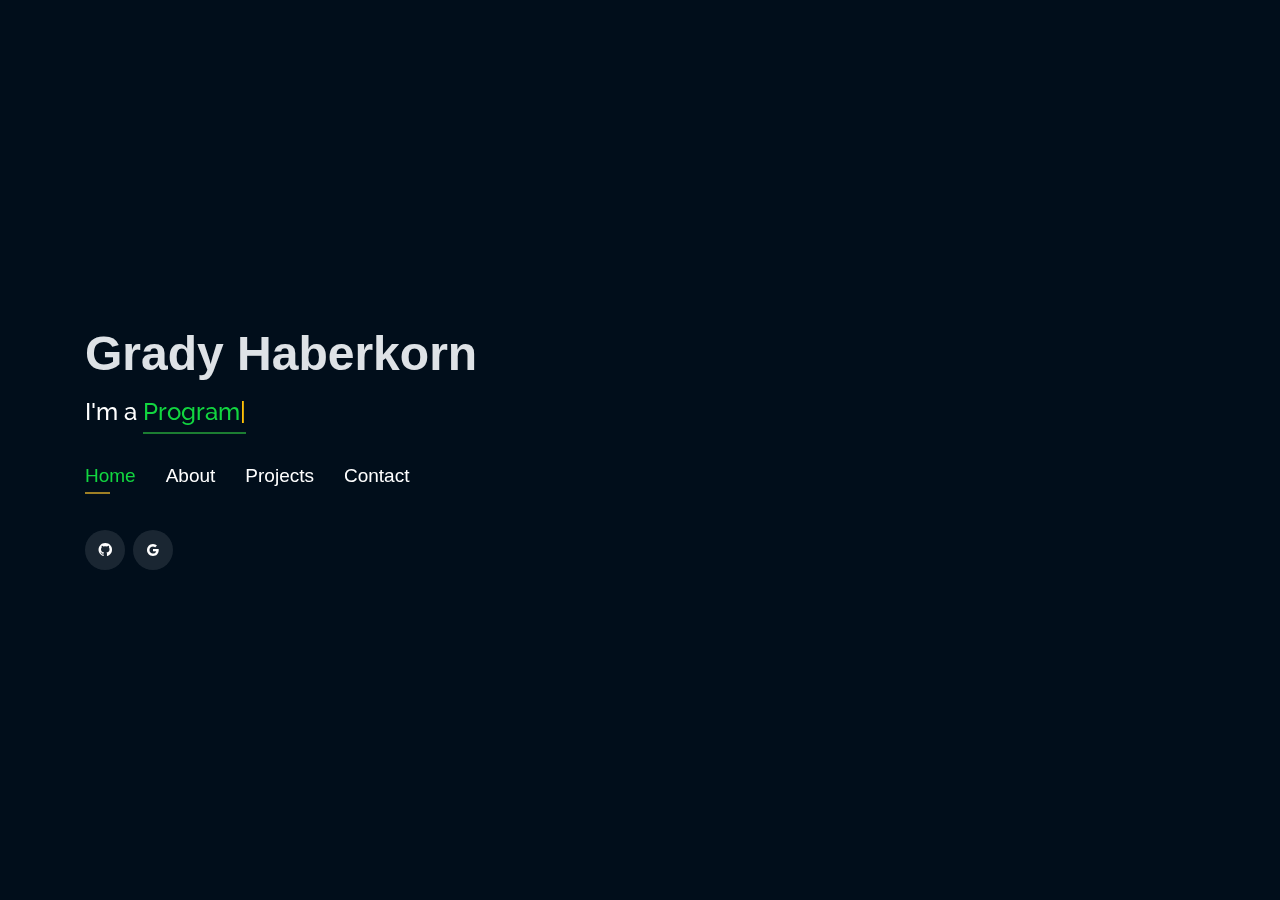
<file: index.html>
<!DOCTYPE html>
<html lang="en">

<head>
  <script>(function(w,d,s,l,i){w[l]=w[l]||[];w[l].push({'gtm.start':
  new Date().getTime(),event:'gtm.js'});var f=d.getElementsByTagName(s)[0],
  j=d.createElement(s),dl=l!='dataLayer'?'&l='+l:'';j.async=true;j.src=
  'https://www.googletagmanager.com/gtm.js?id='+i+dl;f.parentNode.insertBefore(j,f);
  })(window,document,'script','dataLayer','GTM-5BB8W2X');</script>
  <link rel="icon" type="image/png" href="assets/img/project/android-chrome-192x192.png">
  <meta charset="utf-8">
  <meta content="width=device-width, initial-scale=1.0" name="viewport">

  <title>Grady Haberkorn</title>
  <meta content="" name="descriptison">
  <meta content="" name="keywords">

  <link href="https://fonts.googleapis.com/css?family=Open+Sans:300,300i,400,400i,600,600i,700,700i|Raleway:300,300i,400,400i,500,500i,600,600i,700,700i" rel="stylesheet">

  <link href="assets/vendor/bootstrap/css/bootstrap.min.css" rel="stylesheet">
  <link href="assets/vendor/icofont/icofont.min.css" rel="stylesheet">
  <link href="assets/vendor/remixicon/remixicon.css" rel="stylesheet">
  <link href="assets/vendor/owl.carousel/assets/owl.carousel.min.css" rel="stylesheet">
  <link href="assets/vendor/boxicons/css/boxicons.min.css" rel="stylesheet">
  <link href="assets/vendor/venobox/venobox.css" rel="stylesheet">

  <link href="assets/css/style.css" rel="stylesheet">

  <script async src="https://www.googletagmanager.com/gtag/js?id=UA-169007209-3"></script>
  <script>
    window.dataLayer = window.dataLayer || [];
    function gtag(){dataLayer.push(arguments);}
    gtag('js', new Date());

    gtag('config', 'UA-169007209-3');
  </script>
</head>

<body>
  
  <header id="header" class="header-tops">

    <div class="container">

      <h1><a href="index.html">Grady Haberkorn</a></h1>
      <h2 style="color:#fff">I'm a <span class="typing" style="color:#12D640"></span></h2>
      <nav class="nav-menu d-none d-lg-block">
        <ul>
          <li class="active"><a href="#header"> <span>Home</span></a></li>
          <li><a href="#about"><span>About</span></a></li>
          <li><a href="#portfolio"> <span>Projects</span></a></li>
          <li><a href="#contacts"> <span>Contact</span></a></li>
        </ul>
      </nav>

      <div class="social-links">
          <a href="https://github.com/ghaberkorn" target="_blank" class="github"><i class="bx bxl-github"></i></a>
          <a href="mailto:grady@gradyhaberkorn.com" target="_blank" class="google"><i class="bx bxl-google"></i></a>
      </div>

    </div>
  </header>

  <section id="about" class="about">

    <div class="about-me container">

      <div class="section-title">
        <h2>About</h2>
      </div>

      <div class="row">
        <div class="col-lg-4" data-aos="fade-right">
          <img src="assets/img/IMG_0427-removebg-preview.png" class="img-fluid" alt="">
        </div>
        <div class="col-lg-8 pt-4 pt-lg-0 content" data-aos="fade-left">
          <p>Grady Haberkorn is a passionate and innovative software developer with a knack for creating impactful solutions. As the winner of the Trinity HackTrin, Grady demonstrated exceptional problem-solving skills and technical prowess. He is the creator of CodeShare, a collaborative platform that enables real-time code sharing and editing, showcasing his ability to build tools that enhance productivity and foster collaboration. With a strong foundation in programming and a drive to constantly learn, Grady is dedicated to crafting user-centric applications and exploring new opportunities in the tech world.
          </p>
          <div class="row">
            <div class="col-lg-6">
              <ul>
                <li><i class="icofont-rounded-right"></i> <strong>How long I've been coding for:    </strong> 6+ years</li>
              </ul>
            </div>
            <div class="col-lg-6">
              <ul>
                <li><i class="icofont-rounded-right"></i> <strong>City:</strong> New York, NY</li>
                <li><i class="icofont-rounded-right"></i> <strong>Email:</strong> gradyhaberkorn6@gmail.com</li>
              </ul>
            </div>
          </div>
        </div>
      </div>

    </div>

    <div class="interests container">

      <div class="section-title">
        <h2>Interests</h2>
      </div>

      <div class="row">
        <div class="col-lg-3 col-md-4">
          <div class="icon-box">
            <i class="ri-global-line" style="color: #ffbb2c;"></i>
            <h3>Software Development</h3>
          </div>
        </div>
        <div class="col-lg-3 col-md-4 mt-4 mt-md-0">
          <div class="icon-box">
            <i class="ri-database-2-line" style="color: #5578ff;"></i>
            <h3>Robotics</h3>
          </div>
        </div>
        <div class="col-lg-3 col-md-4 mt-4 mt-md-0">
          <div class="icon-box">
            <i class="ri-camera-3-line" style="color: #e80368;"></i>
            <h3>Editing</h3>
          </div>
        </div>
        <div class="col-lg-3 col-md-4 mt-4 mt-lg-0">
          <div class="icon-box">
            <i class="ri-english-input" style="color: #1c7d32;"></i>
            <h3>Machine Learning</h3>
          </div>
        </div>
        <div class="col-lg-3 col-md-4 mt-4">
          <div class="icon-box">
            <i class="ri-code-s-slash-fill" style="color: #28a745;"></i>
            <h3>Software Engineering</h3>
          </div>
        </div>
        <div class="col-lg-3 col-md-4 mt-4">
          <div class="icon-box">
            <i class="ri-bar-chart-box-line" style="color: #f1081f;"></i>
            <h3>Backend Development</h3>
          </div>
        </div>
        <div class="col-lg-3 col-md-4 mt-4">
          <div class="icon-box">
            <i class="ri-file-list-3-line" style="color: #47aeff;"></i>
            <h3>Algorithms</h3>
          </div>
        </div>
      </div>

    </div>
  </section>

  <section id="portfolio" class="portfolio">
    <div class="container">

      <div class="section-title">
        <h2>Projects</h2>
      </div>

      <div class="row">
        <div class="col-lg-12 d-flex justify-content-center">
        </div>
      </div>

      <div class="row portfolio-container">

        <div class="col-lg-4 col-md-6 portfolio-item filter-app">
          <center><h4>Code Share</h4></center>
          <div class="portfolio-wrap">
            <img src="assets/img/project/twitteranalysis.jpg" class="img-fluid" alt="">
            <div class="portfolio-info">
              
              <div class="portfolio-links">
                <a href="projects/twitteranalysis.html" data-gall="portfolioDetailsGallery" data-vbtype="iframe" class="venobox" title="Project Details"><i class="bx bx-info-circle"></i></a>
              </div>
            </div>
          </div>
        </div>

        <div class="col-lg-4 col-md-6 portfolio-item filter-app">
          <center><h4>Capture Now PT</h4></center>
          <div class="portfolio-wrap">
            <img src="assets/img/project/iras.jpeg" class="img-fluid" alt="">
            <div class="portfolio-info">
              
              <div class="portfolio-links">
                <a href="projects/iras.html" data-gall="portfolioDetailsGallery" data-vbtype="iframe" class="venobox" title="Project Details"><i class="bx bx-info-circle"></i></a>
              </div>
            </div>
          </div>
        </div>

        <div class="col-lg-4 col-md-6 portfolio-item filter-app">
          <center><h4>App store link</h4></center>
          <div class="portfolio-wrap">
            <img src="assets/img/project/musicplayer.jpg" class="img-fluid" alt="">
            <div class="portfolio-info">
              
              <div class="portfolio-links">
                <a href="projects/musicplayer.html" data-gall="portfolioDetailsGallery" data-vbtype="iframe" class="venobox" title="Project Details"><i class="bx bx-info-circle"></i></a>
              </div>
            </div>
          </div>
        </div>

        <div class="col-lg-4 col-md-6 portfolio-item filter-app">
          <center><h4>Team Dutchmen FTC</h4></center>
          <div class="portfolio-wrap">
            <img src="assets/img/project/recommender.jpg" class="img-fluid" alt="">
            <div class="portfolio-info">
              
              <div class="portfolio-links">
                <a href="projects/recommender.html" data-gall="portfolioDetailsGallery" data-vbtype="iframe" class="venobox" title="Project Details"><i class="bx bx-info-circle"></i></a>
              </div>
            </div>
          </div>
        </div>

      </div>
    </div>
  </section>

  

  <section id="contacts" class="contact">
    <div class="container">

      <div class="section-title">
        <h2>Contact</h2>
      </div>

      <div class="row mt-2">

        <div class="col-md-6 d-flex align-items-stretch">
          <div class="info-box">
            <i class="bx bx-map"></i>
            <h3>My Address</h3>
            <p>New York, NY</p>
          </div>
        </div>

        <div class="col-md-6 mt-4 mt-md-0 d-flex align-items-stretch">
          <div class="info-box">
            <i class="bx bx-share-alt"></i>
            <h3>Social Profiles</h3>
            <div class="social-links">
              <a href="https://www.github.com/ghaberkorn" target="_blank" class="github"><i class="bx bxl-github"></i></a>
              <a href="mailto:grady@gradyhaberkorn.com" target="_blank" class="google"><i class="bx bxl-google"></i></a>
            </div>
          </div>
        </div>

        <div class="col-md-6 mt-4 d-flex align-items-stretch">
          <div class="info-box">
            <i class="bx bx-envelope"></i>
            <h3>Email</h3>
            <p>grady@gradyhaberkorn.com</p>
          </div>
        </div>
        <div class="col-md-6 mt-4 d-flex align-items-stretch">
          <div class="info-box">
            <i class="bx bx-phone-call"></i>
            <h3>Contact</h3>
            <p>+1 845-667-6771</p>
          </div>
        </div>
      </div>
    </div>
  </section>

  <script src="assets/vendor/jquery/jquery.min.js"></script>
  <script src="assets/vendor/bootstrap/js/bootstrap.bundle.min.js"></script>
  <script src="assets/vendor/jquery.easing/jquery.easing.min.js"></script>
  <script src="assets/vendor/php-email-form/validate.js"></script>
  <script src="assets/vendor/waypoints/jquery.waypoints.min.js"></script>
  <script src="assets/vendor/counterup/counterup.min.js"></script>
  <script src="assets/vendor/owl.carousel/owl.carousel.min.js"></script>
  <script src="assets/vendor/isotope-layout/isotope.pkgd.min.js"></script>
  <script src="assets/vendor/venobox/venobox.min.js"></script>
  <script src="assets/vendor/typed.js/typed.min.js"></script>
  <script type="text/javascript">
    var typed = new Typed('.typing',{
      strings: ["Programmer", "Developer", "Engineer"],
      loop: true,
      typeSpeed: 65,
      backSpeed: 65
    });
  </script>

  <script src="assets/js/main.js"></script>

</body>

</html>
</file>
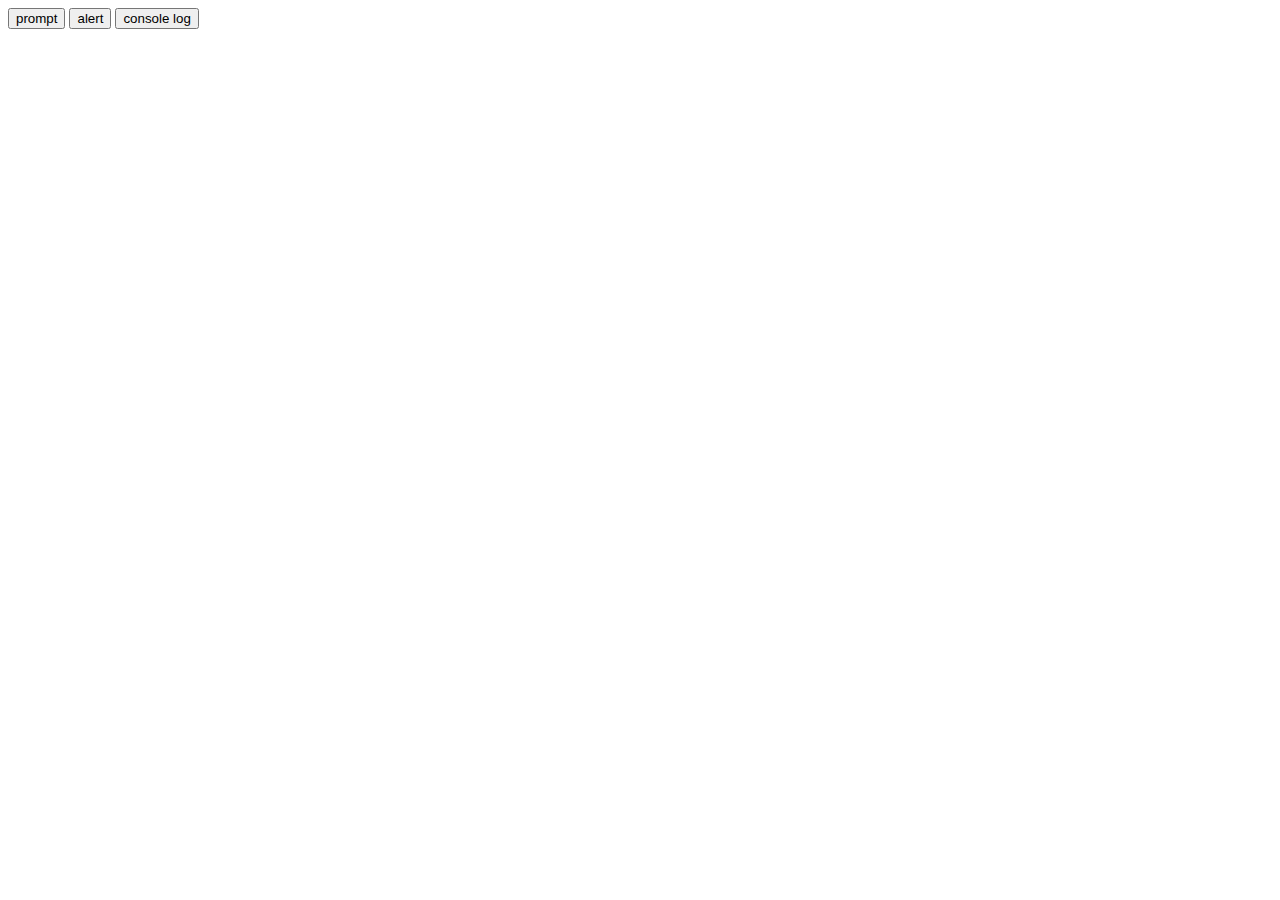
<file: example.html>
<!doctype html>
<html>
  <head>
    <meta charset="utf-8">
    <title>Barebones</title>
  </head>
  <body>
    <button onclick="prompt('prompt')">prompt</button>
    <button onclick="alert('alert')">alert</button>
    <button onclick="console.log('console log')">console log</button>
  </body>
</html>
</file>
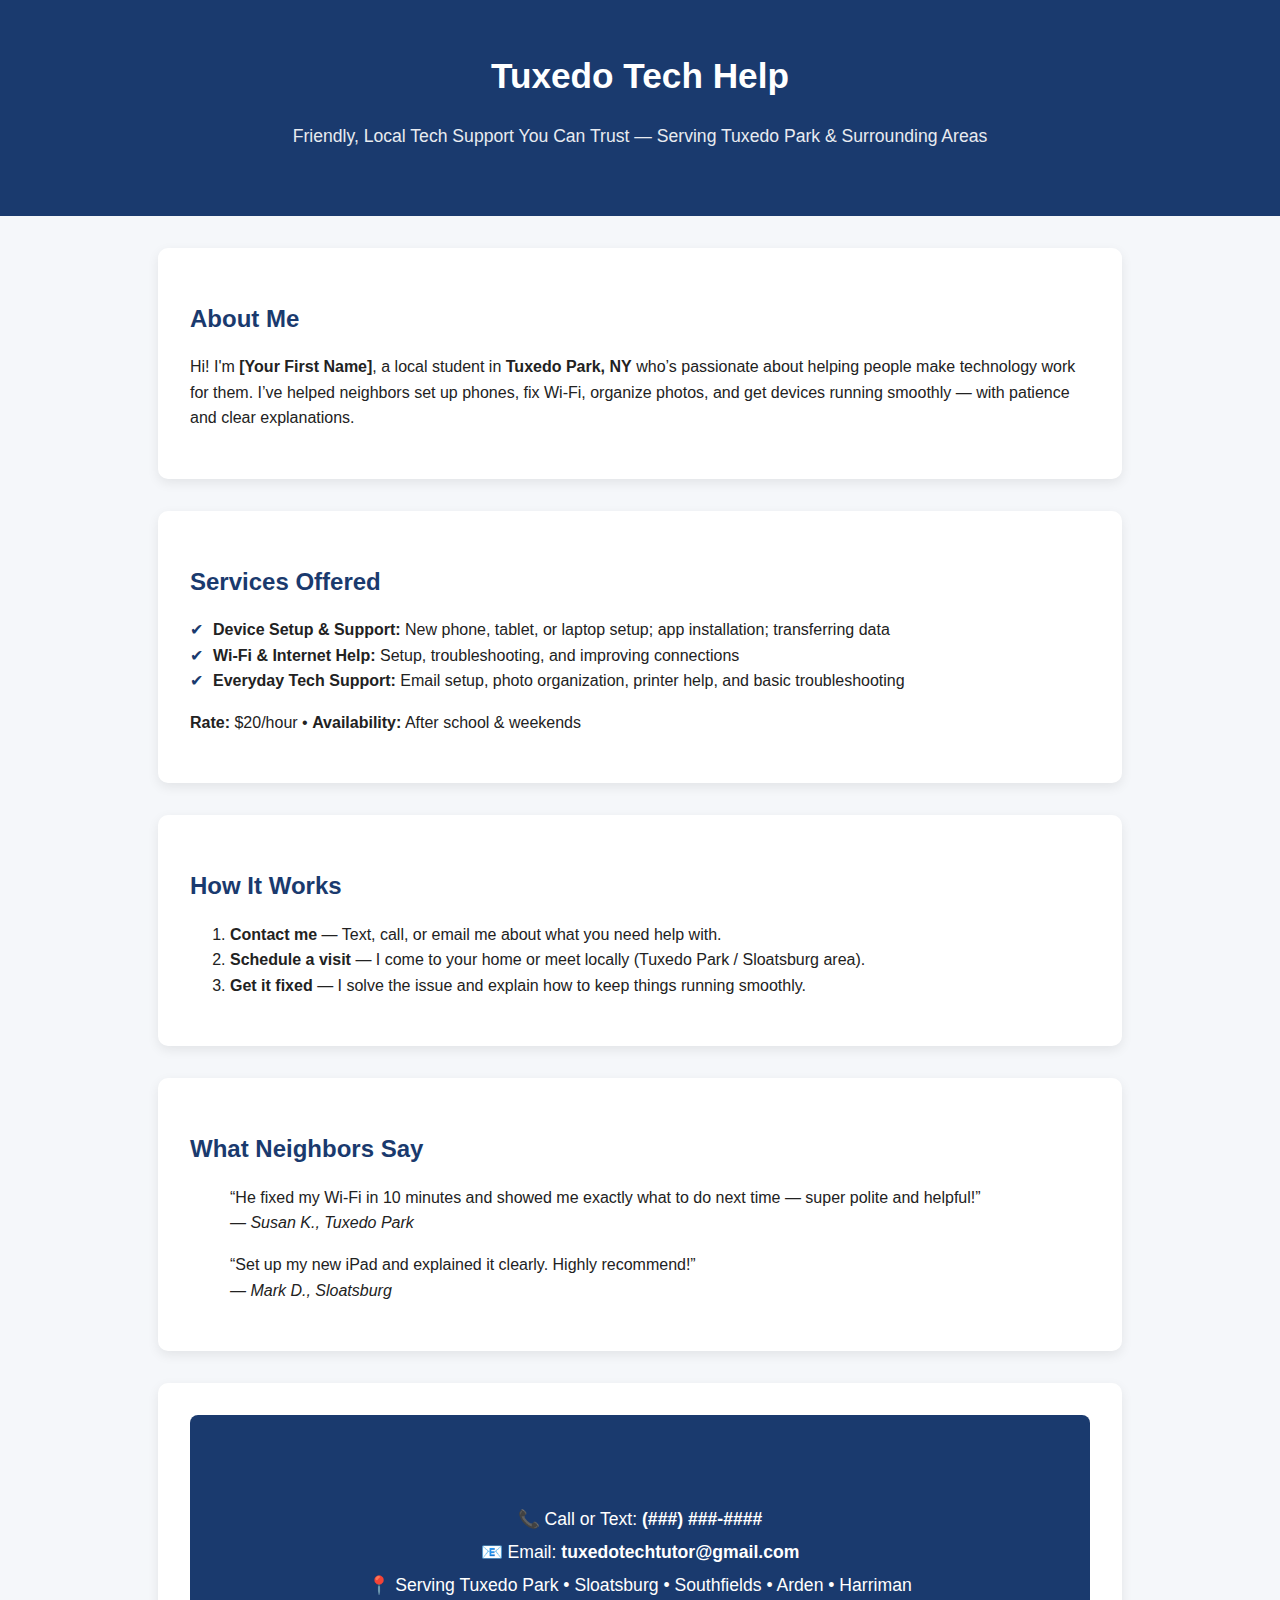
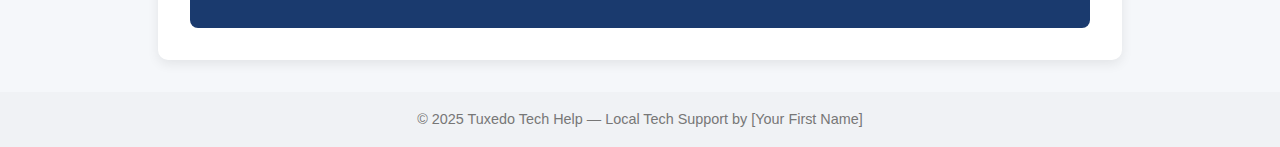
<file: tech.html>
<!DOCTYPE html>
<html lang="en">
<head>
  <meta charset="UTF-8">
  <meta name="viewport" content="width=device-width, initial-scale=1.0">
  <title>Tuxedo Tech Help | Local Tech Support in Tuxedo Park, NY</title>
  <style>
    body {
      font-family: 'Segoe UI', Tahoma, Geneva, Verdana, sans-serif;
      margin: 0;
      background-color: #f5f7fa;
      color: #222;
      line-height: 1.6;
    }

    header {
      background-color: #1a3a6e;
      color: #fff;
      text-align: center;
      padding: 3rem 1rem;
    }

    header h1 {
      font-size: 2.2rem;
      margin: 0;
    }

    header p {
      font-size: 1.1rem;
      opacity: 0.9;
    }

    section {
      max-width: 900px;
      margin: 2rem auto;
      background: #fff;
      padding: 2rem;
      border-radius: 10px;
      box-shadow: 0 4px 12px rgba(0,0,0,0.08);
    }

    h2 {
      color: #1a3a6e;
      margin-bottom: 0.5rem;
    }

    ul {
      list-style: none;
      padding-left: 0;
    }

    ul li::before {
      content: "✔";
      color: #1a3a6e;
      margin-right: 10px;
    }

    .services, .contact, .about, .how, .testimonials {
      margin-bottom: 2rem;
    }

    .contact-info {
      background-color: #1a3a6e;
      color: #fff;
      text-align: center;
      padding: 1.5rem;
      border-radius: 8px;
    }

    .contact-info p {
      margin: 0.3rem 0;
      font-size: 1.1rem;
    }

    footer {
      text-align: center;
      padding: 1rem;
      font-size: 0.9rem;
      color: #777;
      background-color: #f0f2f5;
    }

    @media (max-width: 700px) {
      header h1 {
        font-size: 1.8rem;
      }

      section {
        margin: 1rem;
        padding: 1.5rem;
      }
    }
  </style>
</head>
<body>
  <header>
    <h1>Tuxedo Tech Help</h1>
    <p>Friendly, Local Tech Support You Can Trust — Serving Tuxedo Park & Surrounding Areas</p>
  </header>

  <section class="about">
    <h2>About Me</h2>
    <p>Hi! I'm <strong>[Your First Name]</strong>, a local student in <strong>Tuxedo Park, NY</strong> who’s passionate about helping people make technology work for them. I’ve helped neighbors set up phones, fix Wi-Fi, organize photos, and get devices running smoothly — with patience and clear explanations.</p>
  </section>

  <section class="services">
    <h2>Services Offered</h2>
    <ul>
      <li><strong>Device Setup & Support:</strong> New phone, tablet, or laptop setup; app installation; transferring data</li>
      <li><strong>Wi-Fi & Internet Help:</strong> Setup, troubleshooting, and improving connections</li>
      <li><strong>Everyday Tech Support:</strong> Email setup, photo organization, printer help, and basic troubleshooting</li>
    </ul>
    <p><strong>Rate:</strong> $20/hour • <strong>Availability:</strong> After school & weekends</p>
  </section>

  <section class="how">
    <h2>How It Works</h2>
    <ol>
      <li><strong>Contact me</strong> — Text, call, or email me about what you need help with.</li>
      <li><strong>Schedule a visit</strong> — I come to your home or meet locally (Tuxedo Park / Sloatsburg area).</li>
      <li><strong>Get it fixed</strong> — I solve the issue and explain how to keep things running smoothly.</li>
    </ol>
  </section>

  <section class="testimonials">
    <h2>What Neighbors Say</h2>
    <blockquote>
      “He fixed my Wi-Fi in 10 minutes and showed me exactly what to do next time — super polite and helpful!”
      <br><em>— Susan K., Tuxedo Park</em>
    </blockquote>
    <blockquote>
      “Set up my new iPad and explained it clearly. Highly recommend!”
      <br><em>— Mark D., Sloatsburg</em>
    </blockquote>
  </section>

  <section class="contact">
    <div class="contact-info">
      <h2>Contact</h2>
      <p>📞 Call or Text: <strong>(###) ###-####</strong></p>
      <p>📧 Email: <strong>tuxedotechtutor@gmail.com</strong></p>
      <p>📍 Serving Tuxedo Park • Sloatsburg • Southfields • Arden • Harriman</p>
    </div>
  </section>

  <footer>
    &copy; 2025 Tuxedo Tech Help — Local Tech Support by [Your First Name]
  </footer>
</body>
</html>
</file>
<file: assets/vendor/venobox/venobox.css>
/* ------ venobox.css --------*/
.vbox-overlay *, .vbox-overlay *:before, .vbox-overlay *:after{
    -webkit-backface-visibility: hidden;
    -webkit-box-sizing:border-box;
    -moz-box-sizing:border-box;
    box-sizing:border-box;
}
.vbox-overlay * { 
    -webkit-backface-visibility: visible;
    backface-visibility: visible;
}
.vbox-overlay{
    display: -webkit-flex;
    display: flex;
    -webkit-flex-direction: column;
    flex-direction: column;
    -webkit-justify-content: center;
    justify-content: center;
    -webkit-align-items: center;
    align-items: center;
    position: fixed;
    left: 0;
    top: 0;
    bottom: 0;
    right: 0;
    z-index: 999999;
}

/* ----- navigation ----- */
.vbox-title{
    width: 100%;
    height: 40px;
    float: left;
    text-align: center;
    line-height: 28px;
    font-size: 12px;
    padding: 6px 50px;
    overflow: hidden;
    position: fixed;
    display: none;
    left: 0;
    z-index: 89;
}
.vbox-close{
    cursor: pointer;
    position: fixed;
    top: -1px;
    right: 0;
    width: 50px;
    height: 40px;
    padding: 6px;
    display: block;
    background-position:10px center;
    overflow: hidden;
    font-size: 24px;
    line-height: 1;
    text-align: center;
    z-index: 99;
}
.vbox-left{
    cursor: pointer;
    position: fixed;
    left: 0;
    height: 40px;
    overflow: hidden;
    line-height: 28px;
    font-size: 12px;
    z-index: 99;
    display: flex;
    align-items:center;
}
.vbox-num{
    display: inline-block;
    margin: 6px 0 6px 15px;
}
/* ----- Social share ----- */
.vbox-share{
    line-height: 28px;
    font-size: 12px;
    overflow: hidden;
    position: fixed;
    left: 0;
    z-index: 98;
    display: flex;
    align-items:center;
    justify-content: center;
    width: 100%;
    text-align: center;
}
.vbox-share svg{
    max-height: 28px;
    width: 28px;
    z-index: 10;
    margin-left: 12px;
    margin-top: 6px;
    margin-bottom: 6px;
    vertical-align: middle;
}


/* ----- navigation ARROWS ----- */
.vbox-next, .vbox-prev{
    position: fixed;
    top: 50%;
    margin-top: -15px;
    overflow: hidden;
    cursor: pointer;
    display: block;
    width: 45px;
    height: 45px;
    z-index: 99;
}
.vbox-next span, .vbox-prev span{
    position: relative;
    width: 20px;
    height: 20px;
    border: 2px solid transparent;
    border-top-color: #B6B6B6;
    border-right-color: #B6B6B6;
    text-indent: -100px;
    position: absolute;
    top: 8px;
    display: block;
}
.vbox-prev{
    left: 15px;
}
.vbox-next{
    right: 15px;
}
.vbox-prev span{
    left: 10px;
    -ms-transform: rotate(-135deg);
    -webkit-transform: rotate(-135deg);
    transform: rotate(-135deg);
}
.vbox-next span{
    -ms-transform: rotate(45deg);
    -webkit-transform: rotate(45deg);
    transform: rotate(45deg);
    right: 10px;
}
/* ------- inline window ------ */
.vbox-inline{
    width: 420px;
    height: 315px;
    height: 70vh;
    padding: 10px;
    background: #fff;
    margin: 0 auto;
    overflow: auto;
    text-align: left;
}
/* ------- Video & iFrames window ------ */
.venoframe{
    max-width: 100%;
    width: 100%;
    border: none;
    width: 100%;
    height: 260px;
    height: 70vh;
}
.venoframe.vbvid{
    height: 260px;
}
@media (min-width: 768px) {
    .venoframe, .vbox-inline{
        width: 90%;
        height: 360px;
        height: 70vh;
    }
    .venoframe.vbvid{
        width: 640px;
        height: 360px;
    }
}
@media (min-width: 992px) {
    .venoframe, .vbox-inline{
        max-width: 1200px;
        width: 80%;
        height: 540px;
        height: 70vh;
    }
    .venoframe.vbvid{
        width: 960px;
        height: 540px;
    }
}
/* 
Please do NOT edit this part! 
or at least read this note: http://i.imgur.com/7C0ws9e.gif
*/
.vbox-open{
    overflow: hidden;
}
.vbox-container{
    position: absolute;
    left: 0;
    right: 0;
    top: 0;
    bottom: 0;
    overflow-x: hidden;
    overflow-y: scroll;
    overflow-scrolling: touch;
    -webkit-overflow-scrolling: touch;
    z-index: 20;
    max-height: 100%;

}

.vbox-content{
    text-align: center;
    float: left;
    width: 100%;
    position: relative;
    overflow: hidden;
    padding: 20px 4%;
}
.vbox-container img{
    max-width: 100%;
    height: auto;
}
.vbox-figlio{
    box-shadow: 0 0 12px rgba(0,0,0,0.19), 0 6px 6px rgba(0,0,0,0.23);
    max-width: 100%;
    text-align: initial;
}
img.vbox-figlio{
    -webkit-user-select: none;
-khtml-user-select: none;
-moz-user-select: none;
-o-user-select: none;
user-select: none;
}
.vbox-content.swipe-left{
    margin-left: -200px !important;
}
.vbox-content.swipe-right{
    margin-left: 200px !important;
}
.vbox-animated{
    webkit-transition: margin 300ms ease-out;
    transition: margin 300ms ease-out;
}

/* ---------- preloader ----------
 * SPINKIT 
 * http://tobiasahlin.com/spinkit/
-------------------------------- */
.sk-double-bounce,.sk-rotating-plane{width:40px;height:40px;margin:40px auto}.sk-rotating-plane{background-color:#333;-webkit-animation:sk-rotatePlane 1.2s infinite ease-in-out;animation:sk-rotatePlane 1.2s infinite ease-in-out}@-webkit-keyframes sk-rotatePlane{0%{-webkit-transform:perspective(120px) rotateX(0) rotateY(0);transform:perspective(120px) rotateX(0) rotateY(0)}50%{-webkit-transform:perspective(120px) rotateX(-180.1deg) rotateY(0);transform:perspective(120px) rotateX(-180.1deg) rotateY(0)}100%{-webkit-transform:perspective(120px) rotateX(-180deg) rotateY(-179.9deg);transform:perspective(120px) rotateX(-180deg) rotateY(-179.9deg)}}@keyframes sk-rotatePlane{0%{-webkit-transform:perspective(120px) rotateX(0) rotateY(0);transform:perspective(120px) rotateX(0) rotateY(0)}50%{-webkit-transform:perspective(120px) rotateX(-180.1deg) rotateY(0);transform:perspective(120px) rotateX(-180.1deg) rotateY(0)}100%{-webkit-transform:perspective(120px) rotateX(-180deg) rotateY(-179.9deg);transform:perspective(120px) rotateX(-180deg) rotateY(-179.9deg)}}.sk-double-bounce{position:relative}.sk-double-bounce .sk-child{width:100%;height:100%;border-radius:50%;background-color:#333;opacity:.6;position:absolute;top:0;left:0;-webkit-animation:sk-doubleBounce 2s infinite ease-in-out;animation:sk-doubleBounce 2s infinite ease-in-out}.sk-chasing-dots .sk-child,.sk-spinner-pulse,.sk-three-bounce .sk-child{background-color:#333;border-radius:100%}.sk-double-bounce .sk-double-bounce2{-webkit-animation-delay:-1s;animation-delay:-1s}@-webkit-keyframes sk-doubleBounce{0%,100%{-webkit-transform:scale(0);transform:scale(0)}50%{-webkit-transform:scale(1);transform:scale(1)}}@keyframes sk-doubleBounce{0%,100%{-webkit-transform:scale(0);transform:scale(0)}50%{-webkit-transform:scale(1);transform:scale(1)}}.sk-wave{margin:40px auto;width:50px;height:40px;text-align:center;font-size:10px}.sk-wave .sk-rect{background-color:#333;height:100%;width:6px;display:inline-block;-webkit-animation:sk-waveStretchDelay 1.2s infinite ease-in-out;animation:sk-waveStretchDelay 1.2s infinite ease-in-out}.sk-wave .sk-rect1{-webkit-animation-delay:-1.2s;animation-delay:-1.2s}.sk-wave .sk-rect2{-webkit-animation-delay:-1.1s;animation-delay:-1.1s}.sk-wave .sk-rect3{-webkit-animation-delay:-1s;animation-delay:-1s}.sk-wave .sk-rect4{-webkit-animation-delay:-.9s;animation-delay:-.9s}.sk-wave .sk-rect5{-webkit-animation-delay:-.8s;animation-delay:-.8s}@-webkit-keyframes sk-waveStretchDelay{0%,100%,40%{-webkit-transform:scaleY(.4);transform:scaleY(.4)}20%{-webkit-transform:scaleY(1);transform:scaleY(1)}}@keyframes sk-waveStretchDelay{0%,100%,40%{-webkit-transform:scaleY(.4);transform:scaleY(.4)}20%{-webkit-transform:scaleY(1);transform:scaleY(1)}}.sk-wandering-cubes{margin:40px auto;width:40px;height:40px;position:relative}.sk-wandering-cubes .sk-cube{background-color:#333;width:10px;height:10px;position:absolute;top:0;left:0;-webkit-animation:sk-wanderingCube 1.8s ease-in-out -1.8s infinite both;animation:sk-wanderingCube 1.8s ease-in-out -1.8s infinite both}.sk-chasing-dots,.sk-spinner-pulse{width:40px;height:40px;margin:40px auto}.sk-wandering-cubes .sk-cube2{-webkit-animation-delay:-.9s;animation-delay:-.9s}@-webkit-keyframes sk-wanderingCube{0%{-webkit-transform:rotate(0);transform:rotate(0)}25%{-webkit-transform:translateX(30px) rotate(-90deg) scale(.5);transform:translateX(30px) rotate(-90deg) scale(.5)}50%{-webkit-transform:translateX(30px) translateY(30px) rotate(-179deg);transform:translateX(30px) translateY(30px) rotate(-179deg)}50.1%{-webkit-transform:translateX(30px) translateY(30px) rotate(-180deg);transform:translateX(30px) translateY(30px) rotate(-180deg)}75%{-webkit-transform:translateX(0) translateY(30px) rotate(-270deg) scale(.5);transform:translateX(0) translateY(30px) rotate(-270deg) scale(.5)}100%{-webkit-transform:rotate(-360deg);transform:rotate(-360deg)}}@keyframes sk-wanderingCube{0%{-webkit-transform:rotate(0);transform:rotate(0)}25%{-webkit-transform:translateX(30px) rotate(-90deg) scale(.5);transform:translateX(30px) rotate(-90deg) scale(.5)}50%{-webkit-transform:translateX(30px) translateY(30px) rotate(-179deg);transform:translateX(30px) translateY(30px) rotate(-179deg)}50.1%{-webkit-transform:translateX(30px) translateY(30px) rotate(-180deg);transform:translateX(30px) translateY(30px) rotate(-180deg)}75%{-webkit-transform:translateX(0) translateY(30px) rotate(-270deg) scale(.5);transform:translateX(0) translateY(30px) rotate(-270deg) scale(.5)}100%{-webkit-transform:rotate(-360deg);transform:rotate(-360deg)}}.sk-spinner-pulse{-webkit-animation:sk-pulseScaleOut 1s infinite ease-in-out;animation:sk-pulseScaleOut 1s infinite ease-in-out}@-webkit-keyframes sk-pulseScaleOut{0%{-webkit-transform:scale(0);transform:scale(0)}100%{-webkit-transform:scale(1);transform:scale(1);opacity:0}}@keyframes sk-pulseScaleOut{0%{-webkit-transform:scale(0);transform:scale(0)}100%{-webkit-transform:scale(1);transform:scale(1);opacity:0}}.sk-chasing-dots{position:relative;text-align:center;-webkit-animation:sk-chasingDotsRotate 2s infinite linear;animation:sk-chasingDotsRotate 2s infinite linear}.sk-chasing-dots .sk-child{width:60%;height:60%;display:inline-block;position:absolute;top:0;-webkit-animation:sk-chasingDotsBounce 2s infinite ease-in-out;animation:sk-chasingDotsBounce 2s infinite ease-in-out}.sk-chasing-dots .sk-dot2{top:auto;bottom:0;-webkit-animation-delay:-1s;animation-delay:-1s}@-webkit-keyframes sk-chasingDotsRotate{100%{-webkit-transform:rotate(360deg);transform:rotate(360deg)}}@keyframes sk-chasingDotsRotate{100%{-webkit-transform:rotate(360deg);transform:rotate(360deg)}}@-webkit-keyframes sk-chasingDotsBounce{0%,100%{-webkit-transform:scale(0);transform:scale(0)}50%{-webkit-transform:scale(1);transform:scale(1)}}@keyframes sk-chasingDotsBounce{0%,100%{-webkit-transform:scale(0);transform:scale(0)}50%{-webkit-transform:scale(1);transform:scale(1)}}.sk-three-bounce{margin:40px auto;width:80px;text-align:center}.sk-three-bounce .sk-child{width:20px;height:20px;display:inline-block;-webkit-animation:sk-three-bounce 1.4s ease-in-out 0s infinite both;animation:sk-three-bounce 1.4s ease-in-out 0s infinite both}.sk-circle .sk-child:before,.sk-fading-circle .sk-circle:before{display:block;border-radius:100%;content:'';background-color:#333}.sk-three-bounce .sk-bounce1{-webkit-animation-delay:-.32s;animation-delay:-.32s}.sk-three-bounce .sk-bounce2{-webkit-animation-delay:-.16s;animation-delay:-.16s}@-webkit-keyframes sk-three-bounce{0%,100%,80%{-webkit-transform:scale(0);transform:scale(0)}40%{-webkit-transform:scale(1);transform:scale(1)}}@keyframes sk-three-bounce{0%,100%,80%{-webkit-transform:scale(0);transform:scale(0)}40%{-webkit-transform:scale(1);transform:scale(1)}}.sk-circle{margin:40px auto;width:40px;height:40px;position:relative}.sk-circle .sk-child{width:100%;height:100%;position:absolute;left:0;top:0}.sk-circle .sk-child:before{margin:0 auto;width:15%;height:15%;-webkit-animation:sk-circleBounceDelay 1.2s infinite ease-in-out both;animation:sk-circleBounceDelay 1.2s infinite ease-in-out both}.sk-circle .sk-circle2{-webkit-transform:rotate(30deg);-ms-transform:rotate(30deg);transform:rotate(30deg)}.sk-circle .sk-circle3{-webkit-transform:rotate(60deg);-ms-transform:rotate(60deg);transform:rotate(60deg)}.sk-circle .sk-circle4{-webkit-transform:rotate(90deg);-ms-transform:rotate(90deg);transform:rotate(90deg)}.sk-circle .sk-circle5{-webkit-transform:rotate(120deg);-ms-transform:rotate(120deg);transform:rotate(120deg)}.sk-circle .sk-circle6{-webkit-transform:rotate(150deg);-ms-transform:rotate(150deg);transform:rotate(150deg)}.sk-circle .sk-circle7{-webkit-transform:rotate(180deg);-ms-transform:rotate(180deg);transform:rotate(180deg)}.sk-circle .sk-circle8{-webkit-transform:rotate(210deg);-ms-transform:rotate(210deg);transform:rotate(210deg)}.sk-circle .sk-circle9{-webkit-transform:rotate(240deg);-ms-transform:rotate(240deg);transform:rotate(240deg)}.sk-circle .sk-circle10{-webkit-transform:rotate(270deg);-ms-transform:rotate(270deg);transform:rotate(270deg)}.sk-circle .sk-circle11{-webkit-transform:rotate(300deg);-ms-transform:rotate(300deg);transform:rotate(300deg)}.sk-circle .sk-circle12{-webkit-transform:rotate(330deg);-ms-transform:rotate(330deg);transform:rotate(330deg)}.sk-circle .sk-circle2:before{-webkit-animation-delay:-1.1s;animation-delay:-1.1s}.sk-circle .sk-circle3:before{-webkit-animation-delay:-1s;animation-delay:-1s}.sk-circle .sk-circle4:before{-webkit-animation-delay:-.9s;animation-delay:-.9s}.sk-circle .sk-circle5:before{-webkit-animation-delay:-.8s;animation-delay:-.8s}.sk-circle .sk-circle6:before{-webkit-animation-delay:-.7s;animation-delay:-.7s}.sk-circle .sk-circle7:before{-webkit-animation-delay:-.6s;animation-delay:-.6s}.sk-circle .sk-circle8:before{-webkit-animation-delay:-.5s;animation-delay:-.5s}.sk-circle .sk-circle9:before{-webkit-animation-delay:-.4s;animation-delay:-.4s}.sk-circle .sk-circle10:before{-webkit-animation-delay:-.3s;animation-delay:-.3s}.sk-circle .sk-circle11:before{-webkit-animation-delay:-.2s;animation-delay:-.2s}.sk-circle .sk-circle12:before{-webkit-animation-delay:-.1s;animation-delay:-.1s}@-webkit-keyframes sk-circleBounceDelay{0%,100%,80%{-webkit-transform:scale(0);transform:scale(0)}40%{-webkit-transform:scale(1);transform:scale(1)}}@keyframes sk-circleBounceDelay{0%,100%,80%{-webkit-transform:scale(0);transform:scale(0)}40%{-webkit-transform:scale(1);transform:scale(1)}}.sk-cube-grid{width:40px;height:40px;margin:40px auto}.sk-cube-grid .sk-cube{width:33.33%;height:33.33%;background-color:#333;float:left;-webkit-animation:sk-cubeGridScaleDelay 1.3s infinite ease-in-out;animation:sk-cubeGridScaleDelay 1.3s infinite ease-in-out}.sk-cube-grid .sk-cube1{-webkit-animation-delay:.2s;animation-delay:.2s}.sk-cube-grid .sk-cube2{-webkit-animation-delay:.3s;animation-delay:.3s}.sk-cube-grid .sk-cube3{-webkit-animation-delay:.4s;animation-delay:.4s}.sk-cube-grid .sk-cube4{-webkit-animation-delay:.1s;animation-delay:.1s}.sk-cube-grid .sk-cube5{-webkit-animation-delay:.2s;animation-delay:.2s}.sk-cube-grid .sk-cube6{-webkit-animation-delay:.3s;animation-delay:.3s}.sk-cube-grid .sk-cube7{-webkit-animation-delay:0ms;animation-delay:0ms}.sk-cube-grid .sk-cube8{-webkit-animation-delay:.1s;animation-delay:.1s}.sk-cube-grid .sk-cube9{-webkit-animation-delay:.2s;animation-delay:.2s}@-webkit-keyframes sk-cubeGridScaleDelay{0%,100%,70%{-webkit-transform:scale3D(1,1,1);transform:scale3D(1,1,1)}35%{-webkit-transform:scale3D(0,0,1);transform:scale3D(0,0,1)}}@keyframes sk-cubeGridScaleDelay{0%,100%,70%{-webkit-transform:scale3D(1,1,1);transform:scale3D(1,1,1)}35%{-webkit-transform:scale3D(0,0,1);transform:scale3D(0,0,1)}}.sk-fading-circle{margin:40px auto;width:40px;height:40px;position:relative}.sk-fading-circle .sk-circle{width:100%;height:100%;position:absolute;left:0;top:0}.sk-fading-circle .sk-circle:before{margin:0 auto;width:15%;height:15%;-webkit-animation:sk-circleFadeDelay 1.2s infinite ease-in-out both;animation:sk-circleFadeDelay 1.2s infinite ease-in-out both}.sk-fading-circle .sk-circle2{-webkit-transform:rotate(30deg);-ms-transform:rotate(30deg);transform:rotate(30deg)}.sk-fading-circle .sk-circle3{-webkit-transform:rotate(60deg);-ms-transform:rotate(60deg);transform:rotate(60deg)}.sk-fading-circle .sk-circle4{-webkit-transform:rotate(90deg);-ms-transform:rotate(90deg);transform:rotate(90deg)}.sk-fading-circle .sk-circle5{-webkit-transform:rotate(120deg);-ms-transform:rotate(120deg);transform:rotate(120deg)}.sk-fading-circle .sk-circle6{-webkit-transform:rotate(150deg);-ms-transform:rotate(150deg);transform:rotate(150deg)}.sk-fading-circle .sk-circle7{-webkit-transform:rotate(180deg);-ms-transform:rotate(180deg);transform:rotate(180deg)}.sk-fading-circle .sk-circle8{-webkit-transform:rotate(210deg);-ms-transform:rotate(210deg);transform:rotate(210deg)}.sk-fading-circle .sk-circle9{-webkit-transform:rotate(240deg);-ms-transform:rotate(240deg);transform:rotate(240deg)}.sk-fading-circle .sk-circle10{-webkit-transform:rotate(270deg);-ms-transform:rotate(270deg);transform:rotate(270deg)}.sk-fading-circle .sk-circle11{-webkit-transform:rotate(300deg);-ms-transform:rotate(300deg);transform:rotate(300deg)}.sk-fading-circle .sk-circle12{-webkit-transform:rotate(330deg);-ms-transform:rotate(330deg);transform:rotate(330deg)}.sk-fading-circle .sk-circle2:before{-webkit-animation-delay:-1.1s;animation-delay:-1.1s}.sk-fading-circle .sk-circle3:before{-webkit-animation-delay:-1s;animation-delay:-1s}.sk-fading-circle .sk-circle4:before{-webkit-animation-delay:-.9s;animation-delay:-.9s}.sk-fading-circle .sk-circle5:before{-webkit-animation-delay:-.8s;animation-delay:-.8s}.sk-fading-circle .sk-circle6:before{-webkit-animation-delay:-.7s;animation-delay:-.7s}.sk-fading-circle .sk-circle7:before{-webkit-animation-delay:-.6s;animation-delay:-.6s}.sk-fading-circle .sk-circle8:before{-webkit-animation-delay:-.5s;animation-delay:-.5s}.sk-fading-circle .sk-circle9:before{-webkit-animation-delay:-.4s;animation-delay:-.4s}.sk-fading-circle .sk-circle10:before{-webkit-animation-delay:-.3s;animation-delay:-.3s}.sk-fading-circle .sk-circle11:before{-webkit-animation-delay:-.2s;animation-delay:-.2s}.sk-fading-circle .sk-circle12:before{-webkit-animation-delay:-.1s;animation-delay:-.1s}@-webkit-keyframes sk-circleFadeDelay{0%,100%,39%{opacity:0}40%{opacity:1}}@keyframes sk-circleFadeDelay{0%,100%,39%{opacity:0}40%{opacity:1}}.sk-folding-cube{margin:40px auto;width:40px;height:40px;position:relative;-webkit-transform:rotateZ(45deg);transform:rotateZ(45deg)}.sk-folding-cube .sk-cube{float:left;width:50%;height:50%;position:relative;-webkit-transform:scale(1.1);-ms-transform:scale(1.1);transform:scale(1.1)}.sk-folding-cube .sk-cube:before{content:'';position:absolute;top:0;left:0;width:100%;height:100%;background-color:#333;-webkit-animation:sk-foldCubeAngle 2.4s infinite linear both;animation:sk-foldCubeAngle 2.4s infinite linear both;-webkit-transform-origin:100% 100%;-ms-transform-origin:100% 100%;transform-origin:100% 100%}.sk-folding-cube .sk-cube2{-webkit-transform:scale(1.1) rotateZ(90deg);transform:scale(1.1) rotateZ(90deg)}.sk-folding-cube .sk-cube3{-webkit-transform:scale(1.1) rotateZ(180deg);transform:scale(1.1) rotateZ(180deg)}.sk-folding-cube .sk-cube4{-webkit-transform:scale(1.1) rotateZ(270deg);transform:scale(1.1) rotateZ(270deg)}.sk-folding-cube .sk-cube2:before{-webkit-animation-delay:.3s;animation-delay:.3s}.sk-folding-cube .sk-cube3:before{-webkit-animation-delay:.6s;animation-delay:.6s}.sk-folding-cube .sk-cube4:before{-webkit-animation-delay:.9s;animation-delay:.9s}@-webkit-keyframes sk-foldCubeAngle{0%,10%{-webkit-transform:perspective(140px) rotateX(-180deg);transform:perspective(140px) rotateX(-180deg);opacity:0}25%,75%{-webkit-transform:perspective(140px) rotateX(0);transform:perspective(140px) rotateX(0);opacity:1}100%,90%{-webkit-transform:perspective(140px) rotateY(180deg);transform:perspective(140px) rotateY(180deg);opacity:0}}@keyframes sk-foldCubeAngle{0%,10%{-webkit-transform:perspective(140px) rotateX(-180deg);transform:perspective(140px) rotateX(-180deg);opacity:0}25%,75%{-webkit-transform:perspective(140px) rotateX(0);transform:perspective(140px) rotateX(0);opacity:1}100%,90%{-webkit-transform:perspective(140px) rotateY(180deg);transform:perspective(140px) rotateY(180deg);opacity:0}}
</file>
<file: assets/css/style.css>
body {
  font-family: "Open Sans", sans-serif;
  color: #fff;
  position: relative;
  background: transparent;
}

body::before {
  content: "";
  position: fixed;
  background: #010e1b;
  background-size: cover;
  left: 0;
  right: 0;
  top: 0;
  height: 100vh;
}

@media (min-width: 1024px) {
  body::before {
    background-attachment: fixed;
  }
}

a {
  color: #12d640;
}

a:hover {
  color: #12d640;
  text-decoration: none;
}

h1, h2, h3, h4, h5, h6 {
  font-family: "Raleway", sans-serif;
}


#header {
  transition: ease-in-out 0s;
  position: relative;
  height: 100vh;
  display: flex;
  align-items: center;
  z-index: 997;
  overflow-y: auto;
}

#header * {
  transition: ease-in-out 0s;
}

#header h1 {
  font-size: 48px;
  margin-top: 0px;
  padding: 0;
  line-height: 1;
  font-weight: 700;
  font-family: "Poppins", sans-serif;
}

#header h1 a, #header h1 a:hover {
  color: #dee2e6;
  line-height: 1;
  display: inline-block;
}

#header h2 {
  font-size: 24px;
  margin-top: 20px;
  color: #12d640;
}

#header h2 span {
  color: #ffc107;
  border-bottom: 2px solid #1c7d32;
  padding-bottom: 6px;
}

#header img {
  padding: 0;
  margin: 0;
}

#header .social-links {
  margin-top: 40px;
  display: flex;
}

#header .social-links a {
  font-size: 16px;
  display: flex;
  justify-content: center;
  align-items: center;
  background: rgba(255, 255, 255, 0.1);
  color: #fff;
  line-height: 1;
  margin-right: 8px;
  border-radius: 50%;
  width: 40px;
  height: 40px;
}

#header .social-links a:hover {
  background: #1c7d32;
}

@media (max-width: 992px) {
  #header h1 {
    font-size: 36px;
  }
  #header h2 {
    font-size: 20px;
    line-height: 30px;
  }
  #header .social-links {
    margin-top: 15px;
  }
  #header .container {
    display: flex;
    flex-direction: column;
    align-items: center;
  }
}


.nav-menu {
  margin-top: 35px;
}

.nav-menu ul {
  display: flex;
  margin: 0;
  padding: 0;
  list-style: none;
}

.nav-menu li + li {
  margin-left: 30px;
}

.nav-menu a {
  display: block;
  position: relative;
  color: #fff;
  font-size: 19px;
  font-family: "Poppins", sans-serif;
  font-weight: 400;
}

.nav-menu a:before {
  content: "";
  position: absolute;
  width: 0;
  height: 2px;
  bottom: -4px;
  left: 0;
  background-color: #9e7f25;
  visibility: hidden;
  width: 0px;
  transition: all 0.3s ease-in-out 0s;
}

.nav-menu a:hover:before, .nav-menu li:hover > a:before, .nav-menu .active > a:before {
  visibility: visible;
  width: 25px;
}

.nav-menu a:hover, .nav-menu .active > a, .nav-menu li:hover > a {
  color: #12d640;
  text-decoration: none;
}

/* Mobile Navigation */
.mobile-nav-toggle {
  position: fixed;
  right: 15px;
  top: 15px;
  z-index: 9998;
  border: 0;
  background: none;
  font-size: 24px;
  transition: all 0.4s;
  outline: none !important;
  line-height: 1;
  cursor: pointer;
  text-align: right;
}

.mobile-nav-toggle i {
  color: #fff;
}

.mobile-nav {
  position: fixed;
  top: 55px;
  right: 15px;
  bottom: 15px;
  left: 15px;
  z-index: 9999;
  overflow-y: auto;
  background: rgba(0, 0, 0, 0.7);
  transition: ease-in-out 0s;
  opacity: 0;
  visibility: hidden;
  border-radius: 10px;
  padding: 10px 0;
  border: 2px solid rgba(255, 255, 255, 0.12);
}

.mobile-nav * {
  margin: 0;
  padding: 0;
  list-style: none;
}

.mobile-nav a {
  display: block;
  position: relative;
  color: #fff;
  padding: 10px 20px;
  font-weight: 500;
  outline: none;
}

.mobile-nav a:hover, .mobile-nav .active > a, .mobile-nav li:hover > a {
  color: #1c7d32;
  text-decoration: none;
}

.mobile-nav-overly {
  width: 100%;
  height: 100%;
  z-index: 9997;
  top: 0;
  left: 0;
  position: fixed;
  background: rgba(9, 9, 9, 0.6);
  overflow: hidden;
  display: none;
  transition: ease-in-out 0s;
}

.mobile-nav-active {
  overflow: hidden;
}

.mobile-nav-active .mobile-nav {
  opacity: 1;
  visibility: visible;
}

.mobile-nav-active .mobile-nav-toggle i {
  color: #fff;
}

/* Header Top */
#header.header-top {
  height: 90px;
  position: fixed;
  left: 0;
  top: 0;
  right: 0;
  background: #09203a;
}

#header.header-top .social-links, #header.header-top h2 {
  display: none;
}

#header.header-top h1 {
  margin-right: auto;
  font-size: 36px;
}

#header.header-top .container {
  display: flex;
  align-items: center;
}

#header.header-top .nav-menu {
  margin: 0;
}

@media (max-width: 768px) {
  #header.header-top {
    height: 60px;
  }
  #header.header-top h1 {
    font-size: 26px;
  }
}


section {
  overflow: hidden;
  position: absolute;
  width: 100%;
  top: 140px;
  bottom: 100%;
  opacity: 0;
  z-index: 2;
}

section.section-show {
  top: 70px;
  bottom: auto;
  opacity: 1;
  padding-bottom: 0px;
}

section .container {
  background: rgba(0, 0, 0, 0);
  padding: 30px;
}

@media (max-width: 768px) {
  section {
    top: 120px;
  }
  section.section-show {
    top: 80px;
  }
}

.section-title h2 {
  font-size: 14px;
  font-weight: 500;
  padding: 0;
  line-height: 1px;
  margin: 0 0 20px 0;
  letter-spacing: 2px;
  text-transform: uppercase;
  color: #dee2e6;
  font-family: "Poppins", sans-serif;
}

.section-title h2::after {
  content: "";
  width: 120px;
  height: 1px;
  display: inline-block;
  background: #dee2e6;
  margin: 4px 10px;
}

.section-title p {
  margin: 0;
  margin: -15px 0 15px 0;
  font-size: 36px;
  font-weight: 700;
  text-transform: uppercase;
  font-family: "Poppins", sans-serif;
  color: #fff;
}

/*--------------------------------------------------------------
# About
--------------------------------------------------------------*/
.about-me .content h3 {
  font-weight: 700;
  font-size: 26px;
  color: #1c7d32;
}

.about-me .content ul {
  list-style: none;
  padding: 0;
}

.about-me .content ul li {
  padding-bottom: 10px;
}

.about-me .content ul i {
  font-size: 20px;
  padding-right: 2px;
  color: #1c7d32;
}

.about-me .content p:last-child {
  margin-bottom: 0;
}


.portfolio .portfolio-item {
  margin-bottom: 30px;
}

.portfolio #portfolio-flters {
  padding: 0;
  margin: 0 auto 15px auto;
  list-style: none;
  text-align: center;
  border-radius: 50px;
  padding: 2px 15px;
}

.portfolio #portfolio-flters li {
  cursor: pointer;
  display: inline-block;
  padding: 8px 16px 10px 16px;
  font-size: 14px;
  font-weight: 600;
  line-height: 1;
  text-transform: uppercase;
  color: #fff;
  background: rgba(255, 255, 255, 0.1);
  margin: 0 3px 10px 3px;
  transition: all 0.3s ease-in-out;
  border-radius: 4px;
}

.portfolio #portfolio-flters li:hover, .portfolio #portfolio-flters li.filter-active {
  background: #1c7d32;
}

.portfolio #portfolio-flters li:last-child {
  margin-right: 0;
}

.portfolio .portfolio-wrap {
  transition: 0.3s;
  position: relative;
  overflow: hidden;
  z-index: 1;
  background: rgba(0, 0, 0, 0.6);
}

.portfolio .portfolio-wrap::before {
  content: "";
  background: rgba(0, 0, 0, 0.6);
  position: absolute;
  left: 30px;
  right: 30px;
  top: 30px;
  bottom: 30px;
  transition: all ease-in-out 0.3s;
  z-index: 2;
  opacity: 0;
}

.portfolio .portfolio-wrap .portfolio-info {
  opacity: 0;
  position: absolute;
  top: 0;
  left: 0;
  right: 0;
  bottom: 0;
  text-align: center;
  z-index: 3;
  transition: all ease-in-out 0.3s;
  display: flex;
  flex-direction: column;
  justify-content: center;
  align-items: center;
}

.portfolio .portfolio-wrap .portfolio-info::before {
  display: block;
  content: "";
  width: 48px;
  height: 48px;
  position: absolute;
  top: 35px;
  left: 35px;
  border-top: 3px solid #fff;
  border-left: 3px solid #fff;
  transition: all 0.5s ease 0s;
  z-index: 9994;
}

.portfolio .portfolio-wrap .portfolio-info::after {
  display: block;
  content: "";
  width: 48px;
  height: 48px;
  position: absolute;
  bottom: 35px;
  right: 35px;
  border-bottom: 3px solid #fff;
  border-right: 3px solid #fff;
  transition: all 0.5s ease 0s;
  z-index: 9994;
}

.portfolio .portfolio-wrap .portfolio-info h4 {
  font-size: 20px;
  color: #fff;
  font-weight: 600;
}

.portfolio .portfolio-wrap .portfolio-info p {
  color: #ffffff;
  font-size: 14px;
  text-transform: uppercase;
  padding: 0;
  margin: 0;
}

.portfolio .portfolio-wrap .portfolio-links {
  text-align: center;
  z-index: 4;
}

.portfolio .portfolio-wrap .portfolio-links a {
  color: #fff;
  margin: 0 2px;
  font-size: 28px;
  display: inline-block;
  transition: 0.3s;
}

.portfolio .portfolio-wrap .portfolio-links a:hover {
  color: #63eda3;
}

.portfolio .portfolio-wrap:hover::before {
  top: 0;
  left: 0;
  right: 0;
  bottom: 0;
  opacity: 1;
}

.portfolio .portfolio-wrap:hover .portfolio-info {
  opacity: 1;
}

.portfolio .portfolio-wrap:hover .portfolio-info::before {
  top: 15px;
  left: 15px;
}

.portfolio .portfolio-wrap:hover .portfolio-info::after {
  bottom: 15px;
  right: 15px;
}

/*--------------------------------------------------------------
# Contact
--------------------------------------------------------------*/
.contact .info-box {
  color: #444444;
  padding: 20px;
  width: 100%;
  background: #09203a;
}

.contact .info-box i.bx {
  font-size: 24px;
  color: #dee2e6;
  border-radius: 50%;
  padding: 14px;
  float: left;
  background: rgba(255, 255, 255, 0.1);
}

.contact .info-box h3 {
  font-size: 20px;
  color: #28a745;
  font-weight: 700;
  margin: 10px 0 8px 68px;
}

.contact .info-box p {
  padding: 0;
  color: #fff;
  line-height: 24px;
  font-size: 14px;
  margin: 0 0 0 68px;
}

.contact .info-box .social-links {
  margin: 5px 0 0 68px;
  display: flex;
}

.contact .info-box .social-links a {
  font-size: 18px;
  display: inline-block;
  color: #fff;
  line-height: 1;
  margin-right: 12px;
  transition: 0.3s;
}

.contact .info-box .social-links a:hover {
  color: #12d640;
}

.contact .php-email-form {
  padding: 30px;
  background: rgba(255, 255, 255, 0.08);
}

.contact .php-email-form .validate {
  display: none;
  color: red;
  margin: 0 0 15px 0;
  font-weight: 400;
  font-size: 13px;
}

.contact .php-email-form .error-message {
  display: none;
  background: rgba(255, 255, 255, 0.08);
  background: #ed3c0d;
  text-align: center;
  padding: 15px;
  font-weight: 600;
}

.contact .php-email-form .sent-message {
  display: none;
  background: rgba(255, 255, 255, 0.08);
  background: #1c7d32;
  text-align: center;
  padding: 15px;
  font-weight: 600;
}

.contact .php-email-form .loading {
  display: none;
  background: rgba(255, 255, 255, 0.08);
  text-align: center;
  padding: 15px;
}

.contact .php-email-form .loading:before {
  content: "";
  display: inline-block;
  border-radius: 50%;
  width: 24px;
  height: 24px;
  margin: 0 10px -6px 0;
  border: 3px solid #1c7d32;
  border-top-color: #eee;
  -webkit-animation: animate-loading 1s linear infinite;
  animation: animate-loading 1s linear infinite;
}

.contact .php-email-form input, .contact .php-email-form textarea {
  border-radius: 0;
  box-shadow: none;
  font-size: 14px;
  background: rgba(255, 255, 255, 0.08);
  border: 0;
  transition: 0.3s;
  color: #fff;
}

.contact .php-email-form input:focus, .contact .php-email-form textarea:focus {
  background-color: rgba(255, 255, 255, 0.11);
}

.contact .php-email-form input::-webkit-input-placeholder, .contact .php-email-form textarea::-webkit-input-placeholder {
  color: rgba(255, 255, 255, 0.3);
  opacity: 1;
}

.contact .php-email-form input::-moz-placeholder, .contact .php-email-form textarea::-moz-placeholder {
  color: rgba(255, 255, 255, 0.3);
  opacity: 1;
}

.contact .php-email-form input:-ms-input-placeholder, .contact .php-email-form textarea:-ms-input-placeholder {
  color: rgba(255, 255, 255, 0.3);
  opacity: 1;
}

.contact .php-email-form input::-ms-input-placeholder, .contact .php-email-form textarea::-ms-input-placeholder {
  color: rgba(255, 255, 255, 0.3);
  opacity: 1;
}

.contact .php-email-form input::placeholder, .contact .php-email-form textarea::placeholder {
  color: rgba(255, 255, 255, 0.3);
  opacity: 1;
}

.contact .php-email-form input {
  padding: 20px 15px;
}

.contact .php-email-form textarea {
  padding: 12px 15px;
}

.contact .php-email-form button[type="submit"] {
  background: #1c7d32;
  border: 0;
  padding: 10px 30px;
  color: #fff;
  transition: 0.4s;
  border-radius: 4px;
}

.contact .php-email-form button[type="submit"]:hover {
  background: #15bb62;
}

@-webkit-keyframes animate-loading {
  0% {
    transform: rotate(0deg);
  }
  100% {
    transform: rotate(360deg);
  }
}

@keyframes animate-loading {
  0% {
    transform: rotate(0deg);
  }
  100% {
    transform: rotate(360deg);
  }
}
</file>
